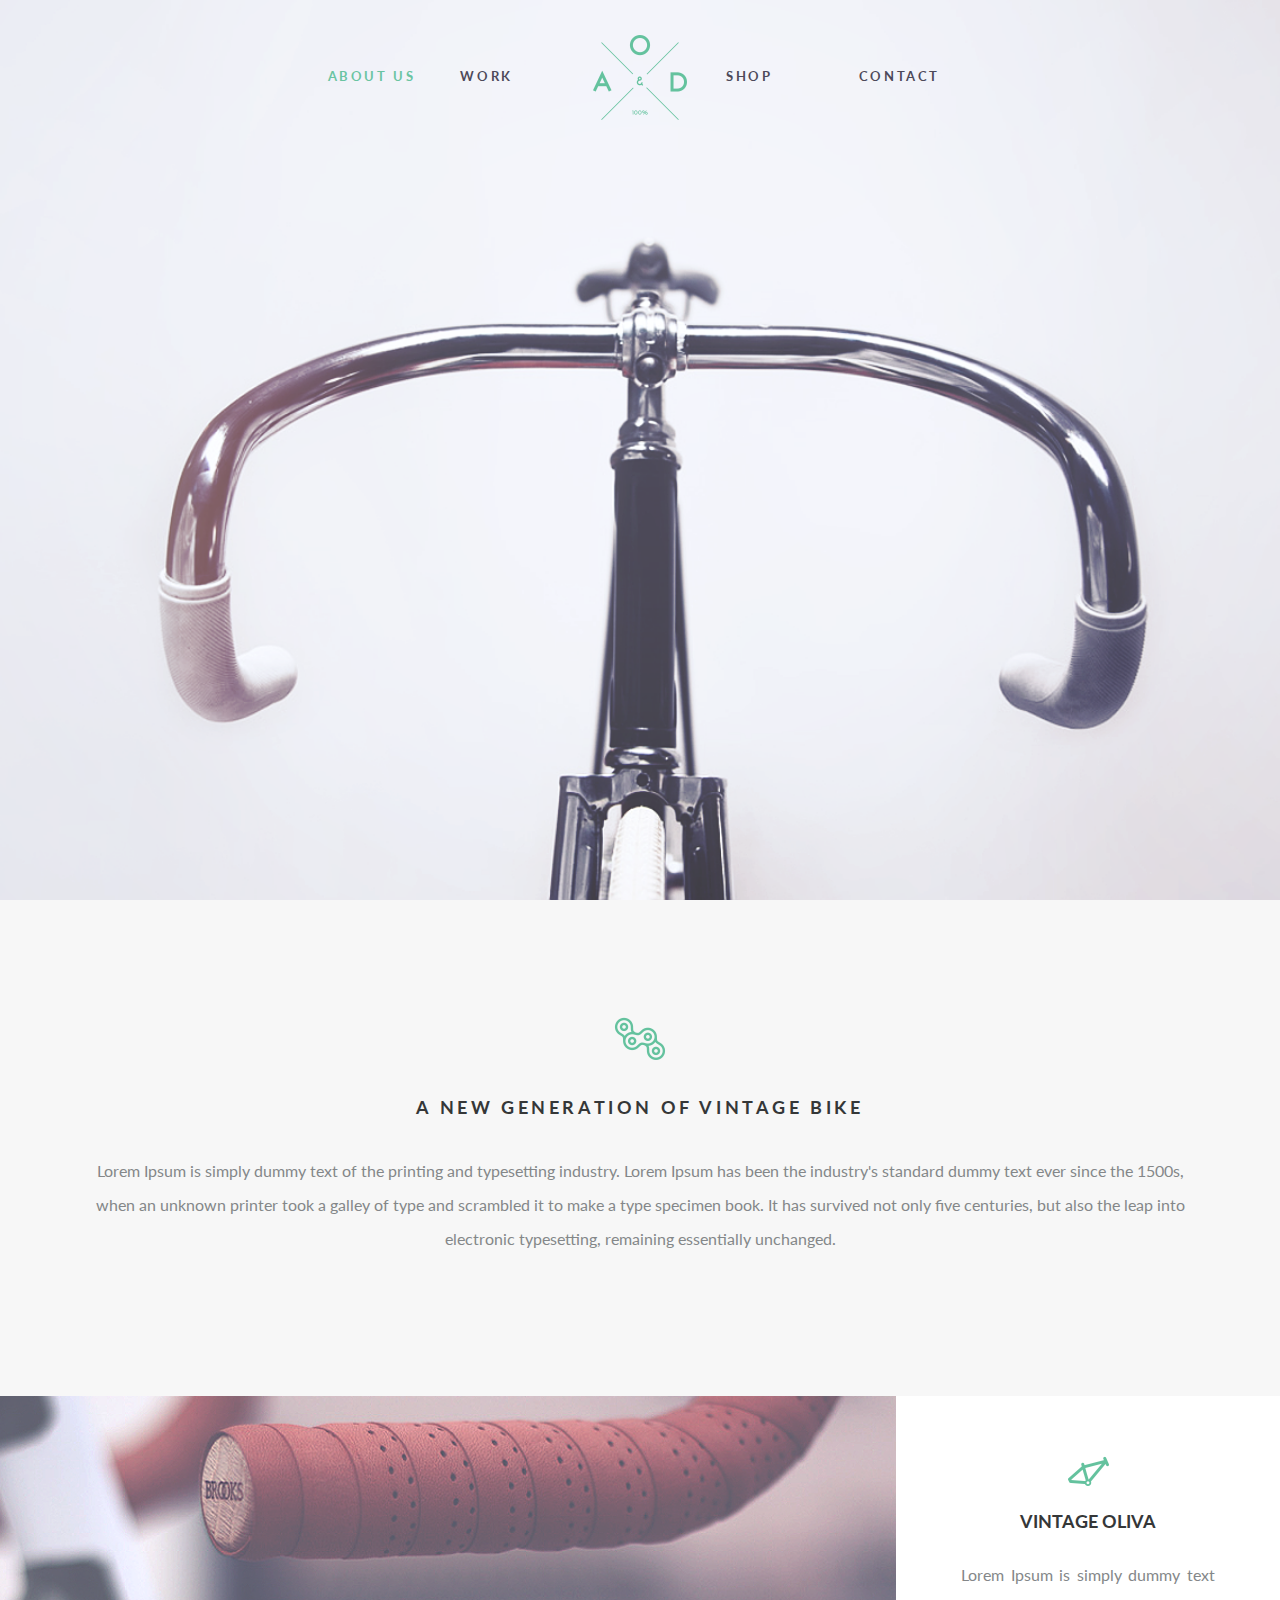
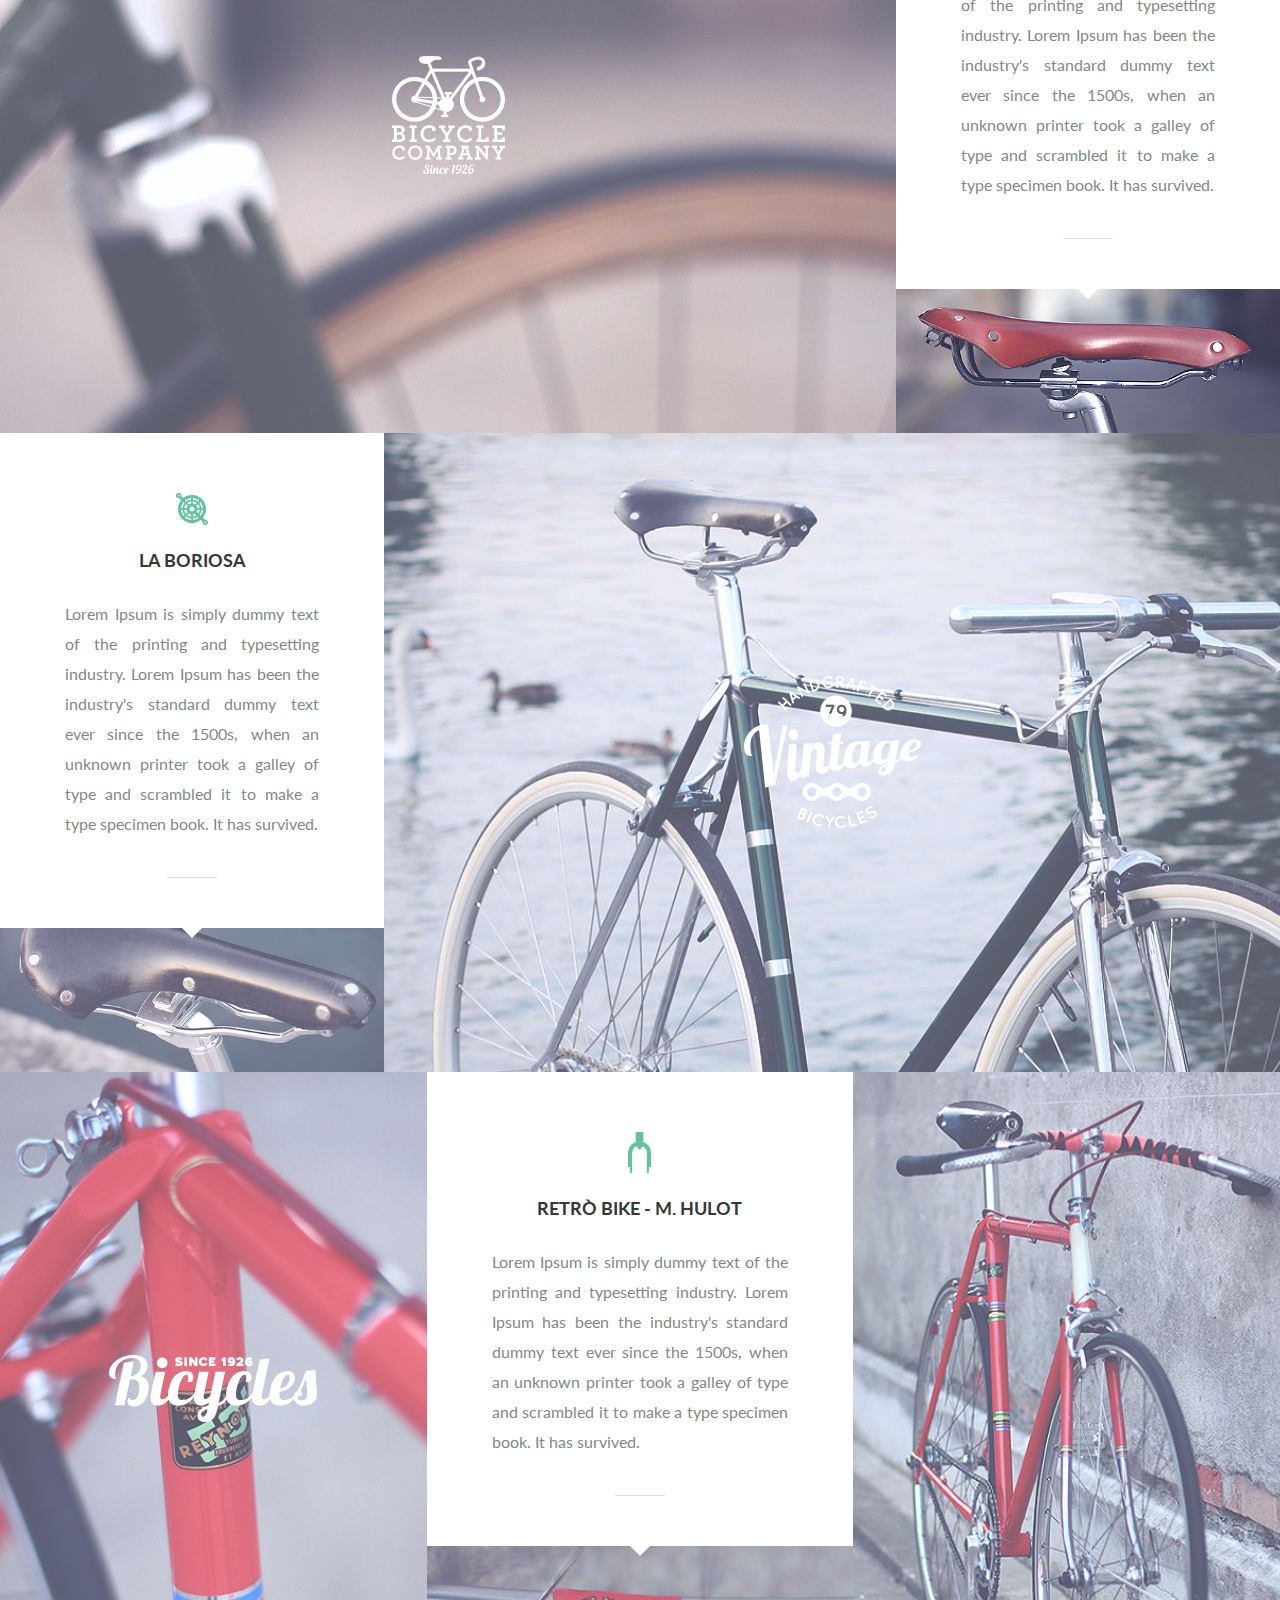
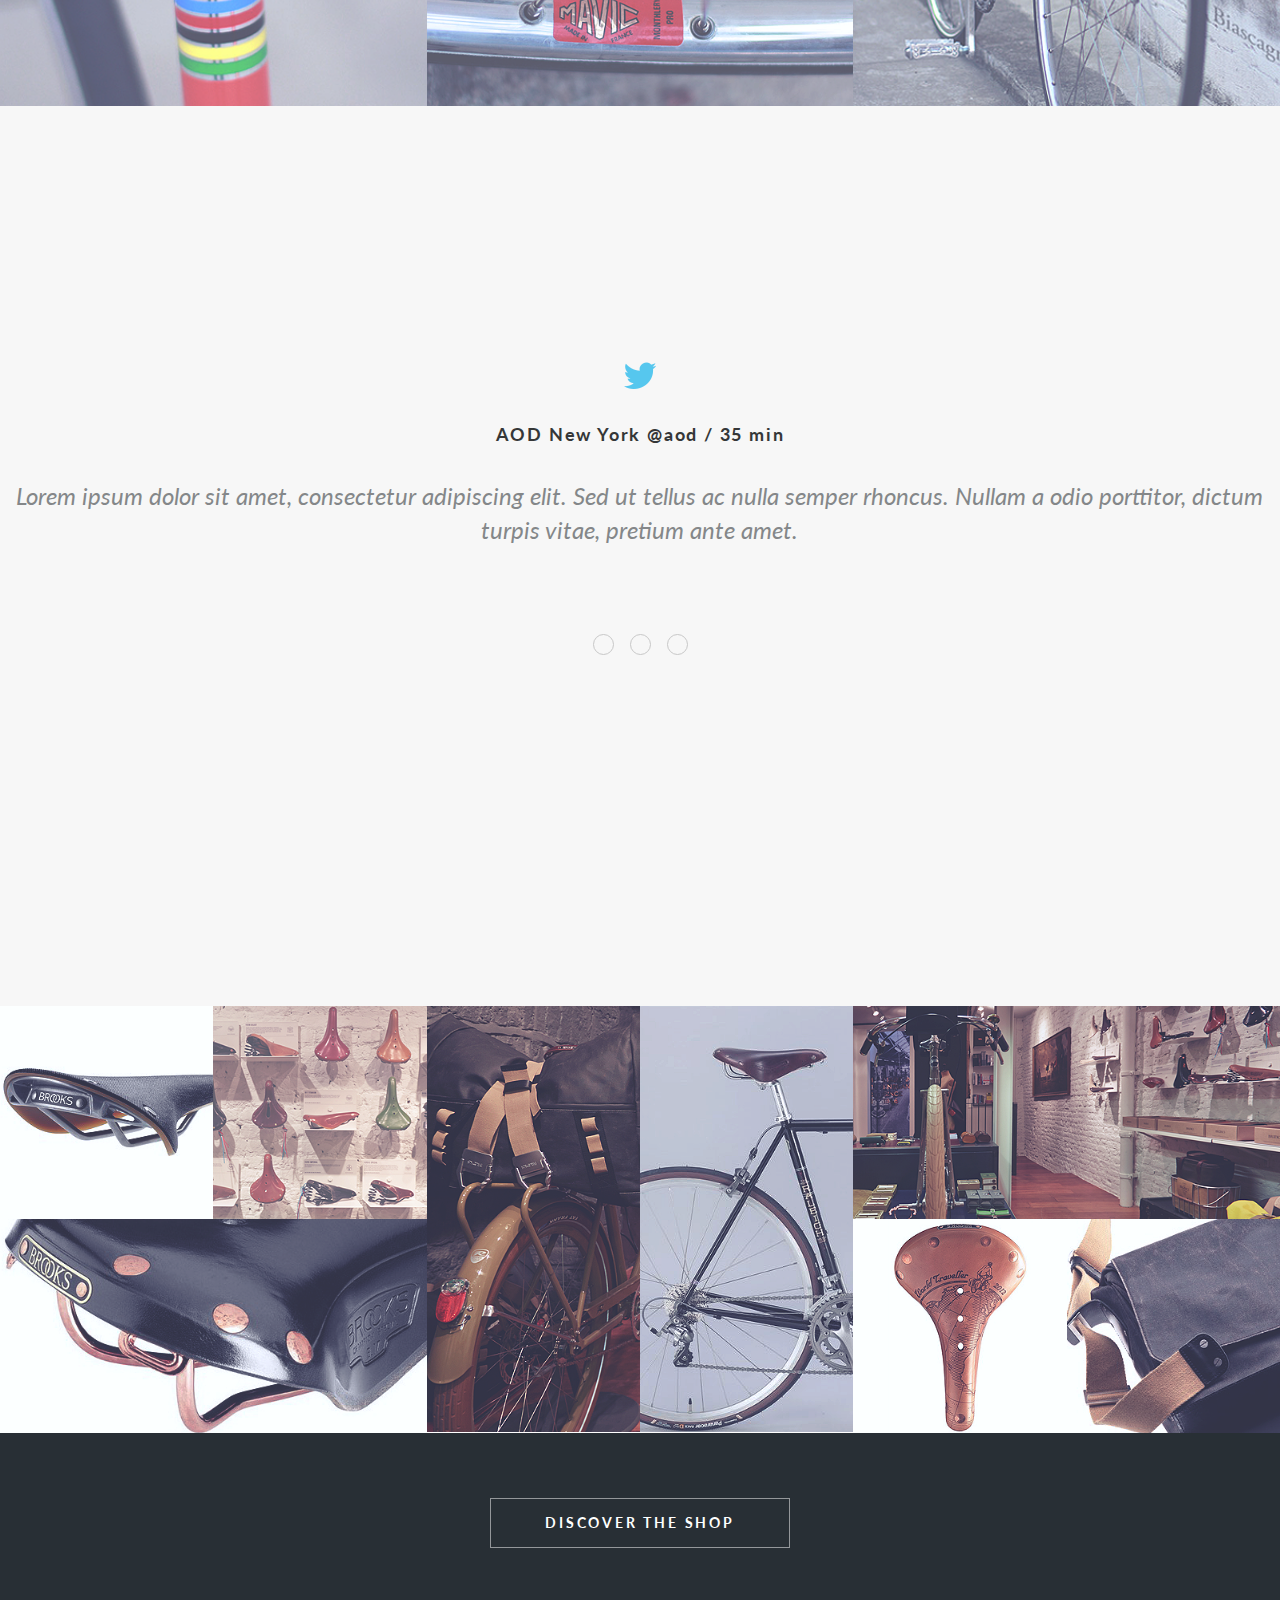
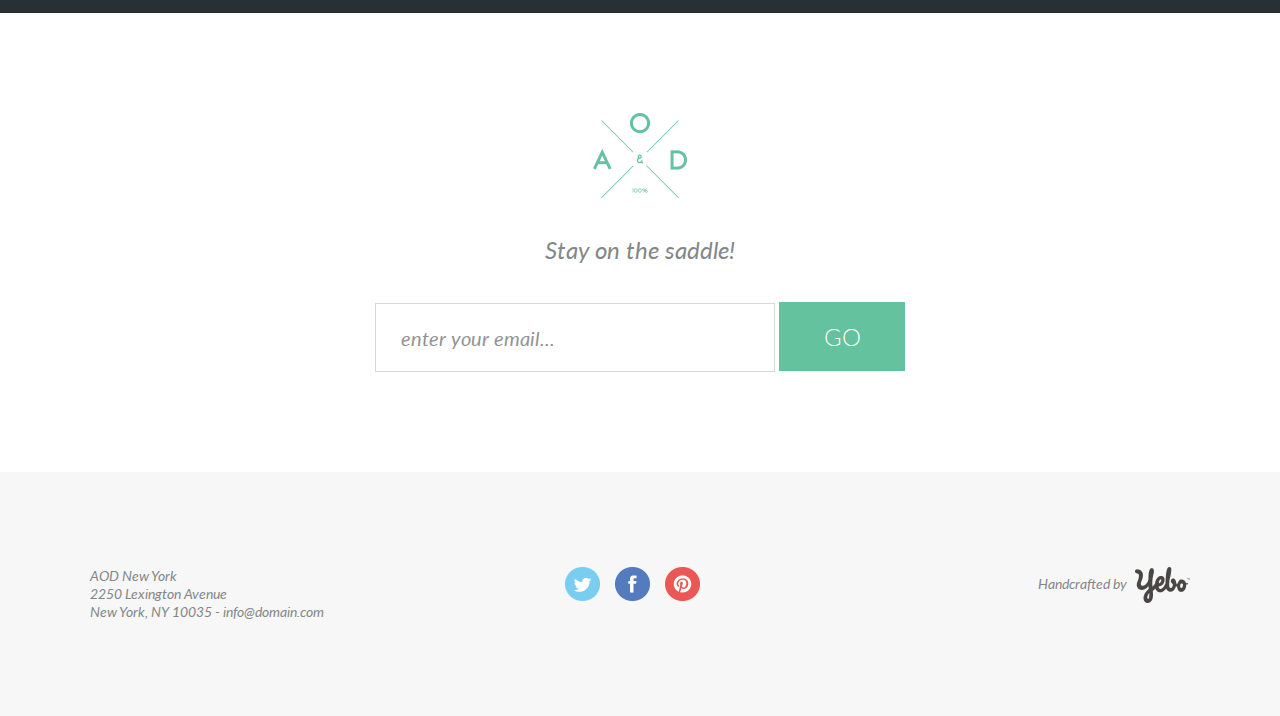
<file: index.html>
<!DOCTYPE html>
<html lang="en">
<head>
	<meta charset="UTF-8">
	<meta name="viewport" content="width=device-width, initial-scale=1.0">
	<link rel="stylesheet" type="text/css" href="css/style.css">
	<link rel="preconnect" href="https://fonts.gstatic.com">
	<link href="https://fonts.googleapis.com/css2?family=Lato:ital,wght@0,300;0,400;0,700;1,400&display=swap" rel="stylesheet">
	<title>Bicycle</title>
</head>
<body>

	<header>
		<div class="header__container">
			<div class="header__nav">
				<div class="header__menu ">
					<a class="header__link active "  href="oops.html"> about us
					</a>
				</div>
				<div class="header__menu">
					<a class="header__link" href="oops.html"> work
					</a>
				</div>
				<div class="header__menu-logo">
					<img class="header__logo" src="images/Logo.png">
				</div>
				<div class="header__menu">
					<a class="header__link" href="oops.html"> 
					shop
					</a>
				</div>
				<div class="header__menu">
					<a class="header__link" href="oops.html"> contact
					</a>
				</div>
			</div>

			<div class="header__nav-mobile">
				<input type="checkbox" name="taggle" id="menu" class="toggleMenu">
				<label for="menu" class="toggleMenu">
					<div class="mobile__image">
						<img class="mobile__icon" src="images/Logo.png">
					</div>		
				</label>				

				<div class="header__all-mobile">
					<div class="header__menu-mobile ">
						<a class="header__link active "  href="oops.html"> about us
						</a>
					</div>
					<div class="header__menu-mobile">
						<a class="header__link" href="oops.html"> work
						</a>
					</div>
					<div class="header__menu-logo-mobile">
						<img class="header__logo" src="images/Logo.png">
					</div>
					<div class="header__menu-mobile">
						<a class="header__link" href="oops.html"> 
						shop
						</a>
					</div>
					<div class="header__menu-mobile">
						<a class="header__link" href="oops.html"> contact
						</a>
					</div>
				</div>
			</div>
		</div>	

		<div class="header__background">
			<img class="header__image" src="images/Img.png">
		</div>
		
	</header>

	<section class="section__info">
		<div class="container">
			<div class="info">
				<div class="info__icon">
					<img class="info__image" src="images/Icon.png">
				</div>
				<div class="info__title">
					A NEW GENERATION OF VINTAGE BIKE
				</div>
				<div class="info__text">
					Lorem Ipsum is simply dummy text of the printing and typesetting industry. Lorem Ipsum has been the industry's standard dummy text ever since the 1500s, when an unknown printer took a galley of type and scrambled it to make a type specimen book. It has survived not only five centuries, but also the leap into electronic typesetting, remaining essentially unchanged. 
				</div>
			</div>
		</div>
		
	</section>

	<section class="section__card">
		<div class="card">
			<div class="card__item-big">
				<div class="card__foto">
					<img class="card__image-foto" src="images/Layer_10.png">
				</div>
				<div class="card__logo">
					<img class="card__image-logo" src="images/Logo1.png">
				</div>
			</div>
			<div class="card__item-block">
				<div class="card__content">
					<div class="card__icon">
						<img class="card__icon-img" src="images/Icon2.png">
					</div>
					<div class="card__title">
						vintage Oliva
					</div>
					<div class="card__text">
						Lorem Ipsum is simply dummy text of the printing and typesetting industry. Lorem Ipsum has been the industry's standard dummy text ever since the 1500s, when an unknown printer took a galley of type and scrambled it to make a type specimen book. It has survived.

					</div>
				</div>					
				<div class="card__foto-bottom">
					<img class="card__image-bottom" src="images/Layer_11.png">
				</div>
			</div>
			
		</div>
	</section>

	<section class="section__card">
		<div class="card">			
			<div class="card__item-block">
				<div class="card__content">
					<div class="card__icon">
						<img class="card__icon-img" src="images/Icon4.png">
					</div>
					<div class="card__title">
						La Boriosa
					</div>
					<div class="card__text">
						Lorem Ipsum is simply dummy text of the printing and typesetting industry. Lorem Ipsum has been the industry's standard dummy text ever since the 1500s, when an unknown printer took a galley of type and scrambled it to make a type specimen book. It has survived.
						
					</div>
				</div>					
				<div class="card__foto-bottom">
					<img class="card__image-bottom" src="images/Layer_13.png">
				</div>
			</div>

			<div class="card__item-big">
				<div class="card__foto">
					<img class="card__image-foto" src="images/Layer_12.png">
				</div>
				<div class="card__logo">
					<img class="card__image-logo" src="images/Logo8.png">
				</div>
			</div>
			
		</div>
	</section>

	<section class="section__card">
		<div class="card">
			<div class="card__item-big card__item-big--foto ">
				<div class="card__foto">
					<img class="card__image-foto" src="images/Layer_15.png">
				</div>
				<div class="card__logo">
					<img class="card__image-logo" src="images/Logo7.png">
				</div>
			</div>
			<div class="card__item-block card__item-block--content">
				<div class="card__content">
					<div class="card__icon">
						<img class="card__icon-img" src="images/Icon6.png">
					</div>
					<div class="card__title">
						retrò Bike - M. Hulot
					</div>
					<div class="card__text">
						Lorem Ipsum is simply dummy text of the printing and typesetting industry. Lorem Ipsum has been the industry's standard dummy text ever since the 1500s, when an unknown printer took a galley of type and scrambled it to make a type specimen book. It has survived.

					</div>
				</div>					
				<div class="card__foto-bottom">
					<img class="card__image-bottom" src="images/Layer_16.png">
				</div>
			</div>

			<div class="card__item-big card__item-big--foto ">
				<div class="card__foto">
					<img class="card__image-foto" src="images/Layer_14.png">
				</div>			
			</div>
			
		</div>
	</section>


	<section class="section__slider">
	
		<div class="slider">

			<div class="sliders">

				<input type="radio" name="r" id="r1" checked>
				<input type="radio" name="r" id="r2" >
				<input type="radio" name="r" id="r3" >


				<div class="slide s1">

					<div class="slide__icon">
						<img class="slide__img" src="images/Icon0.png">
					</div>
					<div class="slide__title">
						AOD New York  @aod <span class="slide__span">/  35 min</span>
					</div>
					<div class="slide__text">
						Lorem ipsum dolor sit amet, consectetur adipiscing elit. Sed ut tellus ac nulla semper rhoncus. Nullam a odio porttitor, dictum turpis vitae, pretium ante amet.
					</div>
				</div>
				<div class="slide">
					<div class="slide__icon">
						<img class="slide__img" src="images/Icon4.png">
					</div>
					<div class="slide__title">
						La Boriosa <span class="slide__span">/  60 min</span>
					</div>
					<div class="slide__text">
						Lorem ipsum dolor sit amet, consectetur adipiscing elit. Sed ut tellus ac nulla semper rhoncus. 
					</div>
				</div>
				<div class="slide">
					<div class="slide__icon">
						<img class="slide__img" src="images/Icon2.png">
					</div>
					<div class="slide__title">
						Retrò Bike - M. Hulot <span class="slider__span">/  40 min</span>
					</div>
					<div class="slide__text">
						Lorem ipsum dolor sit amet, consectetur adipiscing elit. Sed ut tellus ac nulla semper rhoncus. Nullam a odio porttitor, dictum turpis vitae, pretium ante amet.
						Lorem ipsum dolor sit amet, consectetur adipiscing elit. Sed ut tellus ac nulla semper rhoncus. Nullam a odio porttitor, dictum turpis vitae, pretium ante amet.
					</div>
				</div>
			</div>

			<div class="navigation">
				<label for="r1" class="bar"></label>
				<label for="r2" class="bar"></label>
				<label for="r3" class="bar"></label>
			</div>
		
		</div>

	</section>	

	<section class="section__foto">

		<div class="foto">
			<div class="foto__item">
				<div class="foto__item-two">
					<div class="foto__image">
						<img class="foto__img" src="images/Layer_19.png">
					</div>
					<div class="foto__image">
						<img class="foto__img" src="images/Layer_21.png">
					</div>
					
				</div>

				<div class="foto__item-one">
					<img class="foto__img" src="images/Layer_20.png">
				</div>
			</div>

			<div class="foto__item">
				<div class="foto__item-two">				<div class="foto__image">				    <img class="foto__img" src="images/Layer_22.png">
					</div>
					<div class="foto__image">
					    <img class="foto__img" src="images/Layer_25.png">				
					</div>
				</div>
			</div>

			<div class="foto__item">
				<div class="foto__item-one">
					<img class="foto__img" src="images/Layer_23.png">
				</div>

				<div class="foto__item-two">
					<div class="foto__image">
						<img class="foto__img" src="images/Layer_24.png">
					</div>
					<div class="foto__image">
						<img class="foto__img" src="images/Layer_26.png">
					</div>								
				</div>
			
			</div>

		</div>

		<div class="foto__button">
				
					<button class="foto__btn">
						<a class="foto__link-btn" href="oops.html">DISCOVER THE SHOP</a>
					</button>
				
			</div>

		
	</section>	

	<section class="section__feedback">
		<div class="container">
			<div class="feedback__logo">
				<img class="feedback__image" src="images/Logo.png">
			</div>
			<div class="feedback__text">
				Stay on the saddle!
			</div>
			<div class="feedback__form">
				<form class="fedback__f" action="#" method="get">
					<input class="feedback__input" type="email" name="email" required="!" placeholder="enter your email... ">
					<button class="feedback__btn" 
					 type="submit">GO</button>
				</form>
			</div>
		</div>		
	</section>

	<footer>
		<div class="container">
			<div class="footer__content">
				<div class="footer__right">
					<div class="footer__right-text">
						AOD New York 
					</div>
					<div class="footer__right-text">
						2250 Lexington Avenue
					</div>
					<div class="footer__right-text">
						New York, NY 10035  - info@domain.com
					</div>
				</div>

				<div class="footer__center">
					<div class="footer__center-icon">
						<img class="footer__icon" src="images/Vector_Smart_Object.png">
					</div>
					<div class="footer__center-icon">
						<img class="footer__icon" src="images/gtty7.png">
					</div>
					<div class="footer__center-icon">
						<img class="footer__icon" src="images/Vector_Smart_Objecggest.png">
					</div>
				</div>

				<div class="footer__left">
					<div class="footer__left-text">
						Handcrafted by 
					</div>
					<div class="footer__left-logo">
						<img class="footer__left-img" src="images/Y_E_B_O_Logo.png">
					</div>
				</div>
			</div>
		</div>
	</footer>	

</body>
</html>
</file>
<file: css/style.css>
/*обнуление*/
* {
  padding: 0;
  margin: 0;
  border: 0;
}


*,
*:before,
*:after {
  -webkit-box-sizing: border-box;
  -moz-box-sizing: border-box;
  box-sizing: border-box;
}


:focus,
:active {
  outline: none;
}
a:focus,
a:active {
  outline: none;
}


nav,
footer,
header,
aside {
  display: block;
}


html,
body {
  height: 100%;
  width: 100%;
  font-size: 100%;
  line-height: 1;
  font-size: 14px;
  -ms-text-size-adjust: 100%;
  -moz-text-size-adjust: 100%;
  -webkit-text-size-adjust: 100%;
}


input,
button,
textarea {
  font-family: inherit;
}


input::-ms-clear {
  display: none;
}
button {
  cursor: pointer;
}
button::-moz-focus-inner {
  padding: 0;
  border: 0;
}
a,
a:visited {
  text-decoration: none;
}
a:hover {
  text-decoration: none;
}
ul li {
  list-style: none;
}
img {
  vertical-align: top;
}
h1,
h2,
h3,
h4,
h5,
h6 {
  font-size: inherit;
  font-weight: 400;
}

/*подключение щрифтов*/

@font-face {
  font-family: 'Lato Light';
  src: url('../fonts/Lato-Light.eot');
  src: local('☺'), url('../fonts/Lato-Light.woff') format('woff'), url('../fonts/Lato-Light.ttf') format('truetype'), url('../fonts/Lato-Light.svg') format('svg');
  font-weight: normal;
  font-style: normal;
}

@font-face {
  font-family: 'MyriadPro';
  src: url('../fonts/MyriadPro-Regular.eot');
  src: local('☺'), url('../fonts/MyriadPro-Regular.woff') format('woff'), url('../fonts/MyriadPro-Regular.ttf') format('truetype'), url('../fonts/MyriadPro-Regular.svg') format('svg');
  font-weight: normal;
  font-style: normal;
}

  /*body*/

body{
  color: #848789;
  font-family: Lato,sans-serif;
  font-size: 16px;
  line-height: 30px;
}

.container {
  width: 100%;
  max-width: 1130px;
  padding: 0px 15px;
  margin: 0 auto;
}

.header__container{
  width: 100%;
  max-width: 655px;
  padding: 0px 15px;
  margin: 0 auto;
  position: absolute;
  left: 0;
  right: 0;
  top: 0;
  bottom: 0;
}

/*header*/

.header__nav {
  display: flex;
  justify-content: space-between;
  padding-top: 35px;
  padding-bottom: 35px;
  z-index: 1;
}

.header__nav-mobile [type="checkbox"] {
  display: none;
}

.header__nav-mobile {
  display: none;
}

.header__link {
  color: #4d4959;
  font-size: 13px;
  font-weight: 700;
  text-align: left;
  text-transform: uppercase;
  letter-spacing: 2.6px;
  
}

.header__link:hover {
  border-bottom: 1px solid #6ac4a2;
  color: #6ac4a2;
  transition-duration: 0.8s;
}

.header__link.active {
  color: #6ac4a2;
}

.header__menu {
  padding-top: 25px;
  width: 15%;
}

.header__menu-logo{
  width: 15%;
}

.header__logo {
  max-width: 100%;
}

.header__background {
  top: 0;
  left: 0;
  z-index: 0;
  width: 100%; 
  
}

.header__image {
  width: 100%;
  height: 100vh;
  object-fit: cover;
  object-position: bottom;
  
  
}

/*info*/

.section__info {
  background-color: #f7f7f7;
}

.info {
  padding-top: 117px;
  padding-bottom: 140px;
}

.info__icon{
  display: block;
  text-align: center;
}

.info__image {
  max-width: 100%;
}

.info__title {
  color: #353738;
  font-size: 18px;
  font-weight: 700;
  text-align: center;
  text-transform: uppercase;
  letter-spacing: 3.6px;
  padding: 32px 0px;
}

.info__text {
  line-height: 34px;
  text-align: center;
}

/*card*/

.card {
  display: flex;
  justify-content: space-between;
  width: 100%;
  height: 100%;
}

.card__item-big {
  width: 70%;
  position: relative;
  min-height: 200px;

}

.card__image-foto {
  width: 100%;
  height: 100%;
  object-fit: cover;
  position: absolute;
  top: 0;
  left: 0;
}

.card__image-logo {
  position: absolute;
  top: 0;
  left: 0;
  bottom: 0;
  right: 0;
  margin: auto;
  z-index: 1;
}

.card__item-block {
  width: 30%;
  }

.card__image-bottom {
  width: 100%;
  height: 100%;
  object-fit: cover;
}

.card__icon {
  text-align: center;
  padding-top: 60px;
  padding-bottom: 20px;

}

.card__icon-img {
  max-width: 100%;
}

.card__title {
  color: #353738;
  font-size: 18px;
  font-weight: 700;
  text-align: center;
  text-transform: uppercase;
}

.card__text {
  font-size: 16px;
  line-height: 30px;
  text-align: justify;
  margin: 24px 65px 50px;
}

.card__text:after{
  content: "";
  width: 50px;
  height: 1px;
  background-color: #e0e0e0;
  display: block;
  margin: 0 auto;
  margin-top: 38px;
}


.card__content {
  position: relative;
}

.card__content:after {
  content: "";
  width: 0px;
  height: 0px;
  border-left: 10px solid transparent;
  border-right: 10px solid transparent;
  border-top: 10px solid #ffffff;
  margin-left: -10px;
  position: absolute;
  bottom: -60px;
  left: 50%;
}

.card__item-big--foto,
.card__item-block--content {
  width: 33.33%;
}

/*slider*/

.section__slider {
  background-color: #f7f7f7;
  width: 100%;
  height: 100%;
  position: relative;
}

.slider {
  max-width: 1336px;
  max-height: 700px;
  overflow: hidden;
  margin: 0 auto;
  padding-top: 20%;
  
}

.navigation {
  justify-content: center;
  display: flex;
}

.bar {
  width: 21px;
  height: 21px;
  border: 1px solid #c8c8c8;
  background-color: #282f35;
  border-radius: 50%;
  margin: 8px;
  background-color: #f7f7f7;
  transition: all .6s ease;
}

.bar:hover {
  transform: scale(1.1);
  background-color: #a9afb3;
  opacity: 0.2;
}

input[name="r"] {
  position: absolute;
  visibility: hidden;
}

.sliders {
  height: 100%;
  width: 300%;
  display: flex;
}

.slide {
  width: 33.333%;
  transition: all .6s ease;
}

.slide__icon {
  text-align: center;
}

.slide__img {
  max-width: 100%;
}

.slide__title {
  height: 16px;
  color: #353738;
  text-align: center;
  font-size: 18px;
  font-weight: 700;
  letter-spacing: 1.8px;
  padding-top: 27px ;
  padding-bottom: 60px;
}

.slide__text {
  line-height: 34px;
  text-align: center;
  font-size: 24px;
  font-style: italic;
  padding: 0px 15px 45px 15px;
}

#r1:checked ~ .s1 {
  margin-left: 0;
}

#r2:checked ~ .s1 {
  margin-left: -33.333%;
}

#r3:checked ~ .s1 {
  margin-left: -66.666%;
}


/*foto*/


.foto {
  display: flex;
  width: 100%;
  max-height: 536px;
  justify-content: space-between;
  
}

.foto__item {
  width: 33.333%;
  height: 100%;


}

.foto__item-two {
  display: flex;
  justify-content: space-between;
}

.foto__image {
  width: 50%;

}

.foto__img {
  width: 100%;
  height: 100%;
  object-fit: cover; 

}

.foto__button {
  background-color: #282f35;
  padding: 65px 0px;
}

.foto__btn {
  display: block;
  margin: 0px auto;
  border: 1px solid rgba(255, 255, 255, 0.5);
  background-color: #282f35;
  width: 300px;
  height: 50px;
  transition: all 0.8s ease;
  
}

.foto__btn:hover {
  transform: scale(0.9);
}

.foto__link-btn {
  color: #ffffff;
  font-size: 14px;
  font-weight: 700;
  text-align: center;
  text-transform: uppercase;
  letter-spacing: 2.8px;

}

/*feedback*/

.section__feedback {
  padding:100px 0px;
}

.feedback__logo {
  text-align: center;
}

.feedback__image {
  max-width: 100%;
}

.feedback__text {
  color: #848789;
  font-size: 24px;
  font-style: italic;
  line-height: 34px;
  text-align: center;
  padding: 35px 0px;
}

.feedback__form {
  text-align: center;
}

.feedback__input {
  width: 400px;
  height: 69px;
  border: 1px solid #d8d8d8;
  background-color: #ffffff;
  font-size: 20px;
  font-style: italic;
  padding-left: 25px;
}

input::-webkit-input-placeholder {
 color: #929292; 
}
input::-moz-placeholder { 
  color: #929292; 
}

.feedback__btn {
  width: 126px;
  height: 69px;
  background-color: #64c29e;
  color: #ffffff;
  font-size: 24px;
  font-weight: 300;
  text-align: center;
  text-transform: uppercase;
}

/*footer*/

footer {
  background-color: #f7f7f7;
}

.footer__right {
  width: 33.333%;
}


.footer__content {
  display: flex;
  justify-content: space-between;
  padding: 95px 0px;
}

.footer__right-text {
  font-size: 14px;
  font-style: italic;
  line-height: 17.87px;
  text-align: left;
}

.footer__center {
  width: 33.333%;
  display: flex;
  justify-content: center;
}

.footer__center-icon {
  padding-right: 15px;
}

.footer__icon {
  max-width: 100%;
}

.footer__left {
  width: 33.333%;
  display: flex;
  justify-content: flex-end;
}

.footer__left-text {
  font-size: 14px;
  font-style: italic;
  line-height: 17.87px;
  margin-right: 8px;
  margin-top: 8px;
}

.footer__left-img {
  max-width:100% ;
}

/*медиа запросы*/

@media (max-width: 1230px) {
  
/* slide */
  .slider {
    max-width: 1036px;
    max-height: 600px;
    overflow: hidden;
    position: absolute;
    top: 50%;
    left: 10%;
    transform: translate(-5%, -50%);
    padding: 15px;
}

 /*info*/

  .info {
    padding-top: 85px;
    padding-bottom: 100px;
}

/*card*/

.card__text {
    margin: 24px 35px 50px;
}

/*slider*/

.section__slider {
    height: 70%;
}

.slide__text {
    padding: 0px 15px 50px 15px;
}

.navigation {
    bottom: 2px;


}

@media (max-width: 990px) {

  /*info*/

  .info {
    padding-top: 75px;
    padding-bottom: 90px;
}

  .info__title {
    font-size: 16px;
    padding: 12px 0px;
}

.info__text {
    line-height: 30px;
    text-align: justify;
}

/*card*/

.card {
    display: flex;
    flex-direction: column;
}

.card__item-big {
    width: 100%;
}

.card__item-block {
    width: 100%;
}

.card__icon {
    padding-top: 20px;
}

.card__text {
    line-height: 28px;
    margin: 15px;
}

.card__content:after {
    content: "";    
    bottom: -25px;
    
}

.card__text:after {
    content: "";
    margin-top: 30px;
    margin-bottom: 30px;
}

.card__foto-bottom,
.card__foto-bottom,
.card__item-big {
  margin-bottom: 10px;
}

.slide__title {
    font-size: 16px;
    padding-top: 17px;
    padding-bottom: 40px;
}

.slide__text {
    font-size: 16px;
}

.section__slider {
    height: 70%;
}

.navigation {
    bottom: 5px;
}

/*foto*/

.foto {
    flex-direction: column;
    max-height: 100%;
}

.foto__item {
    width: 100%;
    padding-bottom: 10px;
  }

.foto__btn {
    width: 200px;
}

.foto__link-btn {
    font-size: 12px;
    }

.foto__button {
    padding: 45px 0px;
}

/*feedback*/

.section__feedback {
    padding: 50px 0px;
}

.feedback__image {
    max-width: 80%;
}

.feedback__btn {
    width: 50px;
    height: 39px;
    font-size: 20px;
    }

.feedback__input {
    width: 200px;
    height: 39px;
    font-size: 18px;
}

.feedback__text {
    font-size: 20px;
    padding: 30px 0px;
}

/*footer*/

.footer__content {
    position: relative;
    padding: 55px 0px;
}

.footer__right-text {
    font-size: 12px;
  }

.footer__left-text {
    font-size: 12px;

  }

.footer__center-icon {
    padding-bottom: 10px;
}

.footer__left {
    display: flex;
}


}

@media (max-width: 770px) {

  /*header*/

  .header__container {
    max-width: 500px;
  }

  .header__menu {
    padding-top: 17px;
    width: 20%;
  }

  .header__link {
    display: flex;
    justify-content: center;
  }

  /*info*/

  .info {
    padding-top: 55px;
    padding-bottom: 70px;
}

  .info__title {
    font-size: 16px;
    padding: 12px 0px;
}

.info__text {
    line-height: 30px;
    text-align: justify;
}

/*card*/

.card {
    display: flex;
    flex-direction: column;
}

.card__item-big {
    width: 100%;
}

.card__item-block {
    width: 100%;
}

.card__icon {
    padding-top: 20px;
}

.card__text {
    line-height: 28px;
    margin: 15px;
}

.card__content:after {
    content: "";    
    bottom: -25px;
    
}

.card__text:after {
    content: "";
    margin-top: 30px;
    margin-bottom: 30px;
}

.card__foto-bottom,
.card__foto-bottom,
.card__item-big {
  margin-bottom: 10px;
}

.slide__title {
    font-size: 16px;
    padding-top: 17px;
    padding-bottom: 40px;
}

.slide__text {
    font-size: 16px;
}

.section__slider {
    height: 70%;
}

/*foto*/

.foto {
    flex-direction: column;
    max-height: 100%;
}

.foto__item {
    width: 100%;
    padding-bottom: 10px;
  }

.foto__btn {
    width: 200px;
}

.foto__link-btn {
    font-size: 12px;
    }

.foto__button {
    padding: 45px 0px;
}

/*feedback*/

.section__feedback {
    padding: 50px 0px;
}

.feedback__image {
    max-width: 80%;
}

.feedback__btn {
    width: 50px;
    height: 39px;
    font-size: 20px;
    }

.feedback__input {
    width: 200px;
    height: 39px;
    font-size: 18px;
}

.feedback__text {
    font-size: 20px;
    padding: 30px 0px;
}

/*footer*/

.footer__content {
    padding: 55px 0px;
}

.footer__right-text {
    font-size: 12px;
  }

.footer__left-text {
    font-size: 12px;

  }

.footer__center {
    display: flex;
}

.footer__center-icon {
    padding-bottom: 10px;
}


}

@media (max-width: 575px) {

  /*header*/

  .header__container {
    padding: 0px 0px;
  }

  .header__nav-mobile {
    display: block;
    
  }

  .header__nav {
    display: none;
  }

  .header__logo {
    display: none;
  }
  
  .mobile__image {
    position: relative;
}

  .mobile__icon {
    width: 15%;
    position: absolute;
    top: -50%;
    left: 50%;
    transform: translate(-50%, 50%);
  }

  .header__all-mobile {
    display: none;
    background-color: #4c4957;
    position: fixed;
    width: 100%;
    height: 100vh;
    z-index: 2;
    
  }

  .header__menu-mobile {
    display: block;
    margin: 30px auto;
  }

  .header__menu-mobile:first-child {
    padding-top: 20%;
  }

  .toggleMenu {
    display: block;
    z-index: 3;
    position: fixed;
    width: 100%;
    height: 120px;
    top: 0;
    left: 0;
    background-color: rgb(142, 135, 135, 0.2);
    
    
  }

  .toggleMenu__span {
    display: block;
    text-transform: uppercase;
    letter-spacing: 3.4px;
    color: #282f35;
    font-weight: 700;
    position: fixed;
    top: 10%;
    left: 46%;
    padding-top: 20px;
  }


  .header__link {
    color: #ffffff;
    font-size: 35px;
    border-bottom: 2px solid #ffffff;
    letter-spacing: 4.6px;

  }

  .header__link.active {
    border-bottom: 2px solid #6ac4a2;
  }

  input.toggleMenu:checked ~ .header__all-mobile {
    display: flex;
    flex-direction: column;
    align-items: center;
    justify-content: center;
  }

  /*info*/

  .info__title {
    font-size: 16px;
    padding: 12px 0px;
}

.info__text {
    line-height: 30px;
    text-align: justify;
}

/*card*/

.card {
    display: flex;
    flex-direction: column;
}

.card__item-big {
    width: 100%;
}

.card__item-block {
    width: 100%;
}

.card__icon {
    padding-top: 20px;
}

.card__text {
    line-height: 28px;
    margin: 15px;
}

.card__content:after {
    content: "";    
    bottom: -25px;
    
}

.card__text:after {
    content: "";
    margin-top: 30px;
    margin-bottom: 30px;
}

.card__foto-bottom,
.card__foto-bottom,
.card__item-big {
  margin-bottom: 10px;
}
  
/* slide */
  
.slider {
  margin: 0 auto;
  }

.slide__title {
    font-size: 14px;
    padding-top: 17px;
    padding-bottom: 60px;
}

.slide__text {
  font-size: 14px;
  height: 350px;
  padding: 0px 5px 0px 5px;
}

.section__slider {
    height: 100%;
}
  
 .navigation {
   bottom: 1px;
   left: 55%;
}

/*foto*/

.foto {
    flex-direction: column;
    max-height: 100%;
}

.foto__item {
    width: 100%;
    padding-bottom: 10px;
  }

.foto__btn {
    width: 200px;
}

.foto__link-btn {
    font-size: 12px;
    }

.foto__button {
    padding: 45px 0px;
}

/*feedback*/

.section__feedback {
    padding: 50px 0px;
}

.feedback__image {
    max-width: 80%;
}

.feedback__btn {
    width: 50px;
    height: 39px;
    font-size: 20px;
    }

.feedback__input {
    width: 200px;
    height: 39px;
    font-size: 18px;
}

.feedback__text {
    font-size: 20px;
    padding: 30px 0px;
}

/*footer*/

.footer__content {
    padding-bottom: 85px;
    padding-top: 40px;
}

.footer__right-text {
    font-size: 12px;
  }

.footer__left-text {
    font-size: 12px;
    margin-top: 20px;
    margin-right: 20px;

  }
.footer__center {
    position: absolute;
    bottom: 0px;
    width: 100%;
}

.footer__center-icon {
    padding-bottom: 10px;
}

.footer__left {
    display: flex;
    width: 50%;
}

.footer__left-logo {
  padding-top: 5%;

  }

.footer__icon {
  width: 150%;
}


}
</file>
